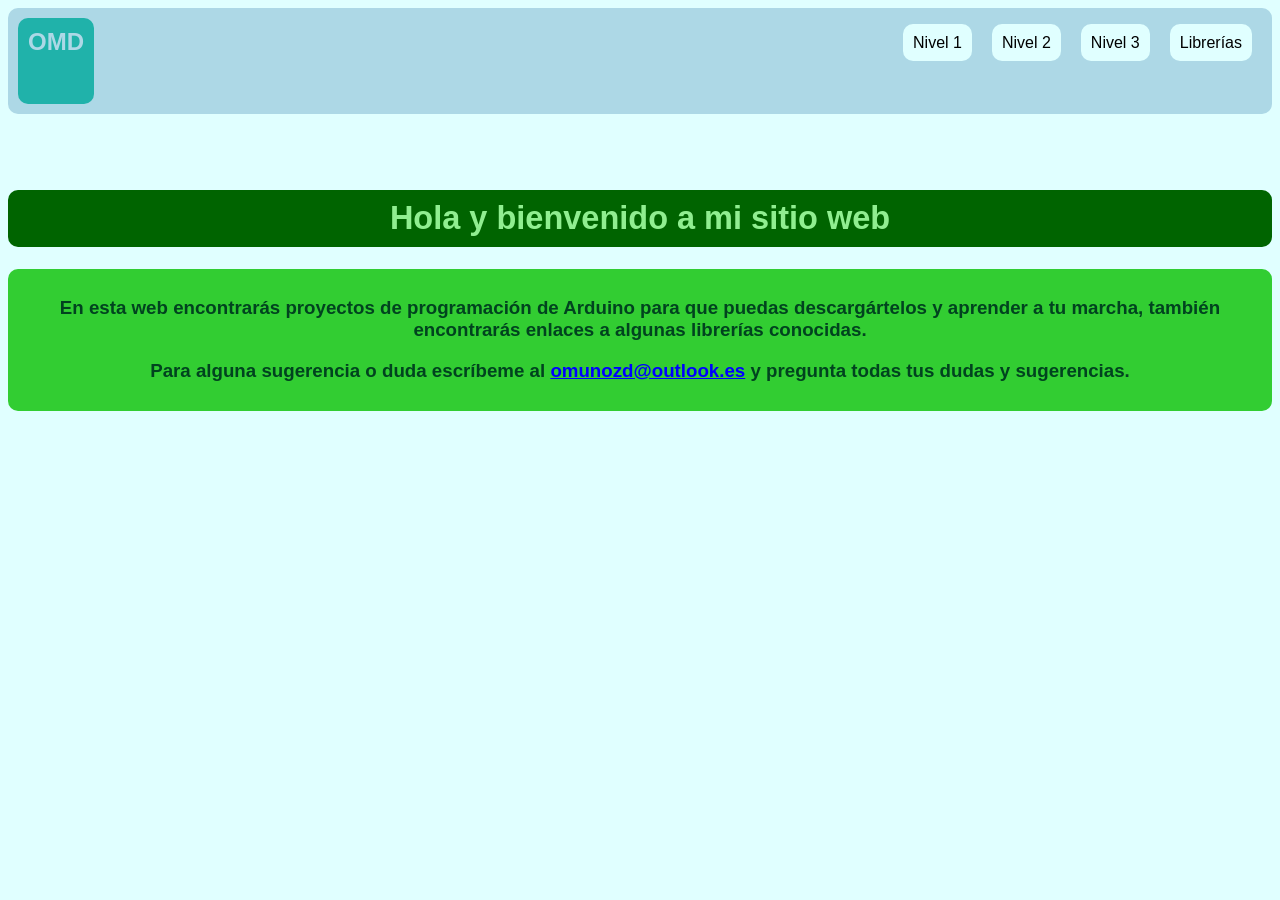
<file: index.html>
<!DOCTYPE html>
<html lang="en">
<head>
    <meta charset="UTF-8">
    <meta name="viewport" content="width=device-width, initial-scale=1.0">
    <title>Home</title>
    <link rel="stylesheet" href="main.css">
</head>
<body>
    <div id="tareas"></div>

    <br><br><br>
    <h1 class="titulo">Hola y bienvenido a mi sitio web</h1>
    <div class="descripcion">
        <h3>En esta web encontrarás proyectos de programación de Arduino para que puedas descargártelos y aprender a tu marcha, también encontrarás enlaces a algunas librerías conocidas.</h3>
        <h3>Para alguna sugerencia o duda escríbeme al <a class="correo" href="mailto:omunozd@outlook.es">omunozd@outlook.es</a> y pregunta todas tus dudas y sugerencias.</h3>
    </div>


    <script>
        
  const div = document.getElementById("tareas");

  fetch("barra.html")
    .then(response => response.text())
    .then(data => {
        div.innerHTML = data;
    })
    .catch(error => console.log("Error cargando barra:", error));
    </script>
</body>
</html>
</file>
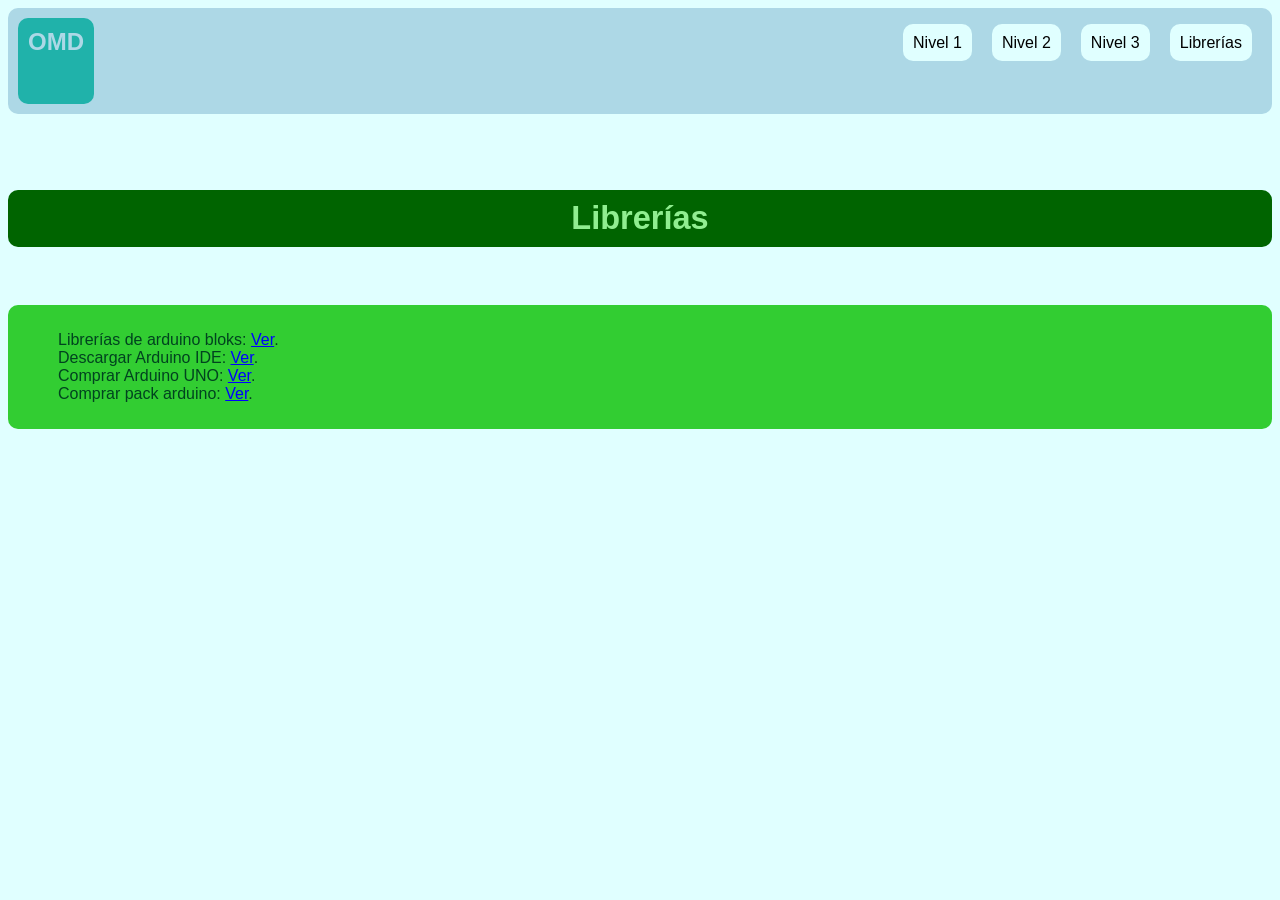
<file: librerias.html>
<!DOCTYPE html>
<html lang="en">
<head>
    <meta charset="UTF-8">
    <meta name="viewport" content="width=device-width, initial-scale=1.0">
    <title>librerías</title>
    <link rel="stylesheet" href="main.css">
</head>
<body>
    <div id="tareas"></div>
    
    <br><br><br>
    <h1 class="titulo">Librerías</h1>
    <br><br>
    <div class="librerias">
        <ul>
            <li>Librerías de arduino bloks: <a href="https://www.steamakersblocks.com/web/help/libraries" target="_blank">Ver</a>.</li>
            <li>Descargar Arduino IDE: <a href="https://www.arduino.cc/en/software/#ide" target="_blank">Ver</a>.</li>
            <li>Comprar Arduino UNO: <a href="https://store.arduino.cc/products/arduino-uno-rev3-smd?queryID=undefined" target="_blank">Ver</a>.</li>
            <li>Comprar pack arduino: <a href="https://store.arduino.cc/products/arduino-student-kit?queryID=a70bf08ed0a25f2b449efd1b36f32847" target="_blank">Ver</a>.</li>
        </ul>
    </div>

    <script>
        
        const div = document.getElementById("tareas");
      
        fetch("barra.html")
          .then(response => response.text())
          .then(data => {
              div.innerHTML = data;
          })
          .catch(error => console.log("Error cargando barra:", error));
          </script>
</body>
</html>
</file>
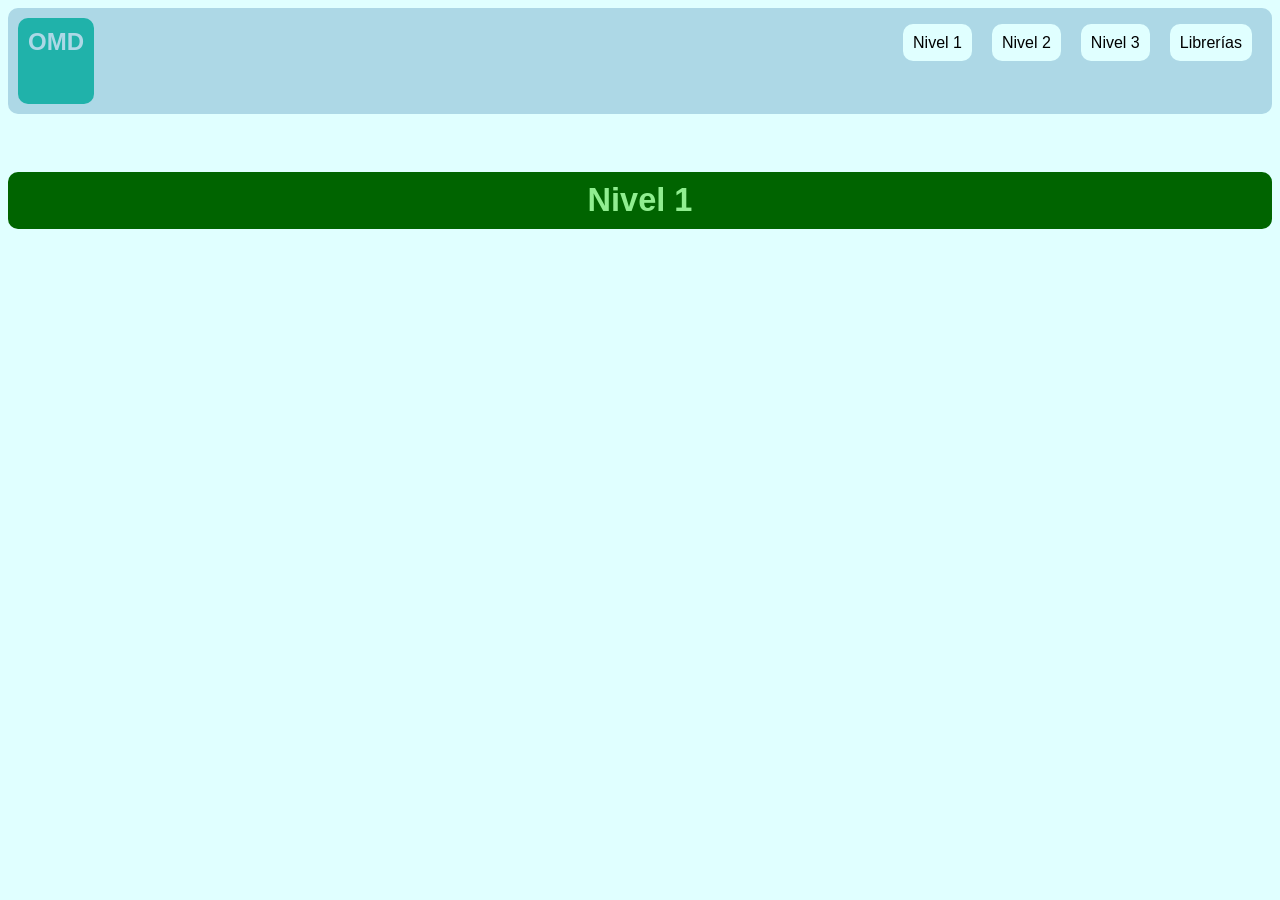
<file: nivel1.html>
<!DOCTYPE html>
<html lang="en">
<head>
    <meta charset="UTF-8">
    <meta name="viewport" content="width=device-width, initial-scale=1.0">
    <title>Nivel1</title>
    <link rel="stylesheet" href="main.css">
</head>
<body>
    <div id="tareas"></div>
    <br><br>
    <h1 class="titulo">Nivel 1</h1>
    <br><br>

    <script>
        
  const div = document.getElementById("tareas");

  fetch("barra.html")
    .then(response => response.text())
    .then(data => {
        div.innerHTML = data;
    })
    .catch(error => console.log("Error cargando barra:", error));
    </script>
</body>
</html>
</file>
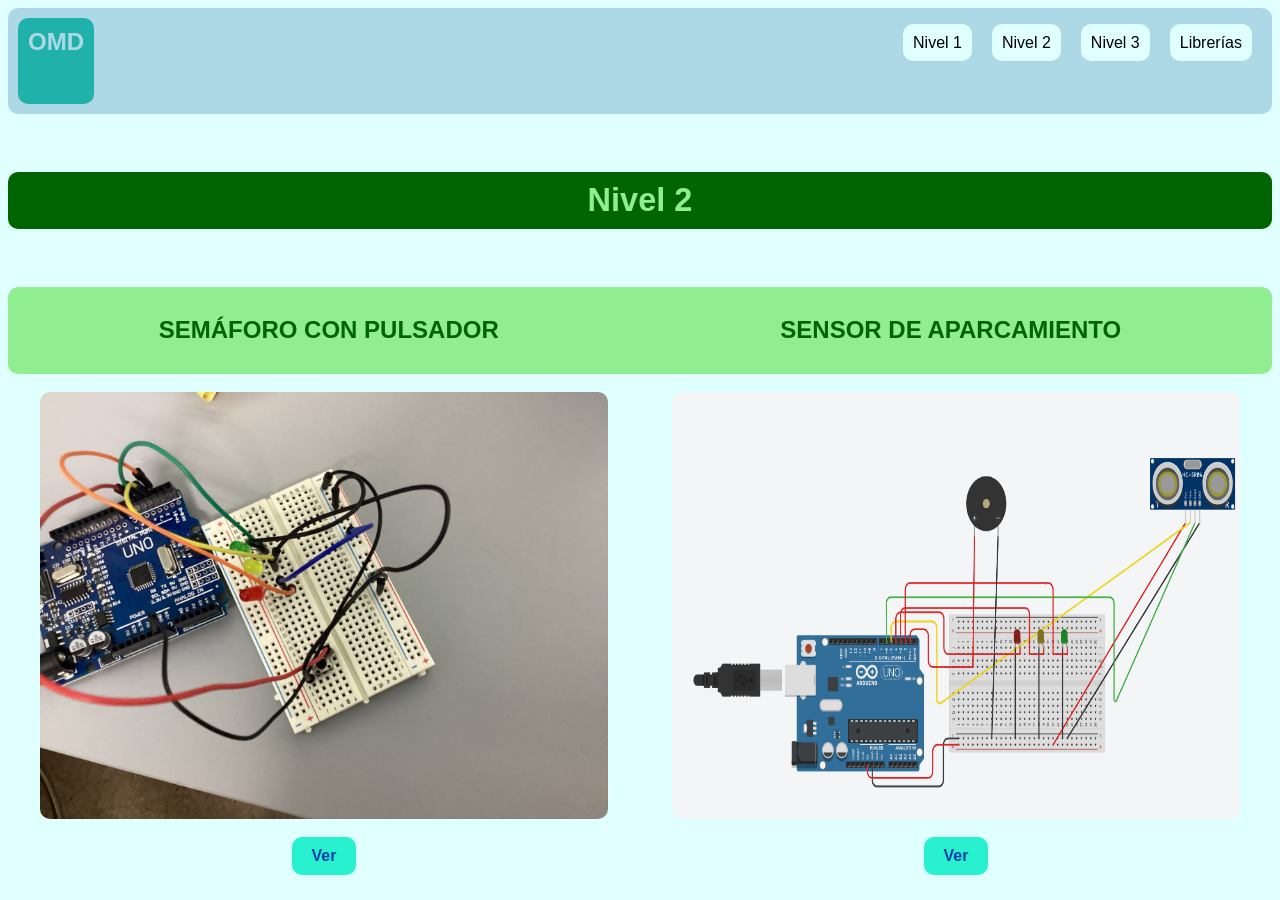
<file: nivel2.html>
<!DOCTYPE html>
<html lang="en">
<head>
    <meta charset="UTF-8">
    <meta name="viewport" content="width=device-width, initial-scale=1.0">
    <title>Nivel2</title>
    <link rel="stylesheet" href="main.css">
</head>
<body>
    <div id="tareas"></div>
    <br><br>
    <h1 class="titulo">Nivel 2</h1>
    <br><br>
    <div>
        <div class="titulo2">
        <h2>SEMÁFORO CON PULSADOR</h2>
        <h2>SENSOR DE APARCAMIENTO</h2>
        </div>
        <br>

        <div class="fotos">
            <img src="Fotos/Semaforo.jpeg" alt="" width="45%">
            <img src="Fotos/Sen_Park.png" alt="" width="45%">
        </div>
        <br>

        <div class="boton">
            <a href="semaforo_but.html">Ver</a>
            <a href="sen_park.html">Ver</a>
        </div>
    </div>
    
    
    <script>
        
  const div = document.getElementById("tareas");

  fetch("barra.html")
    .then(response => response.text())
    .then(data => {
        div.innerHTML = data;
    })
    .catch(error => console.log("Error cargando barra:", error));
    </script>
</body>
</html>
</file>
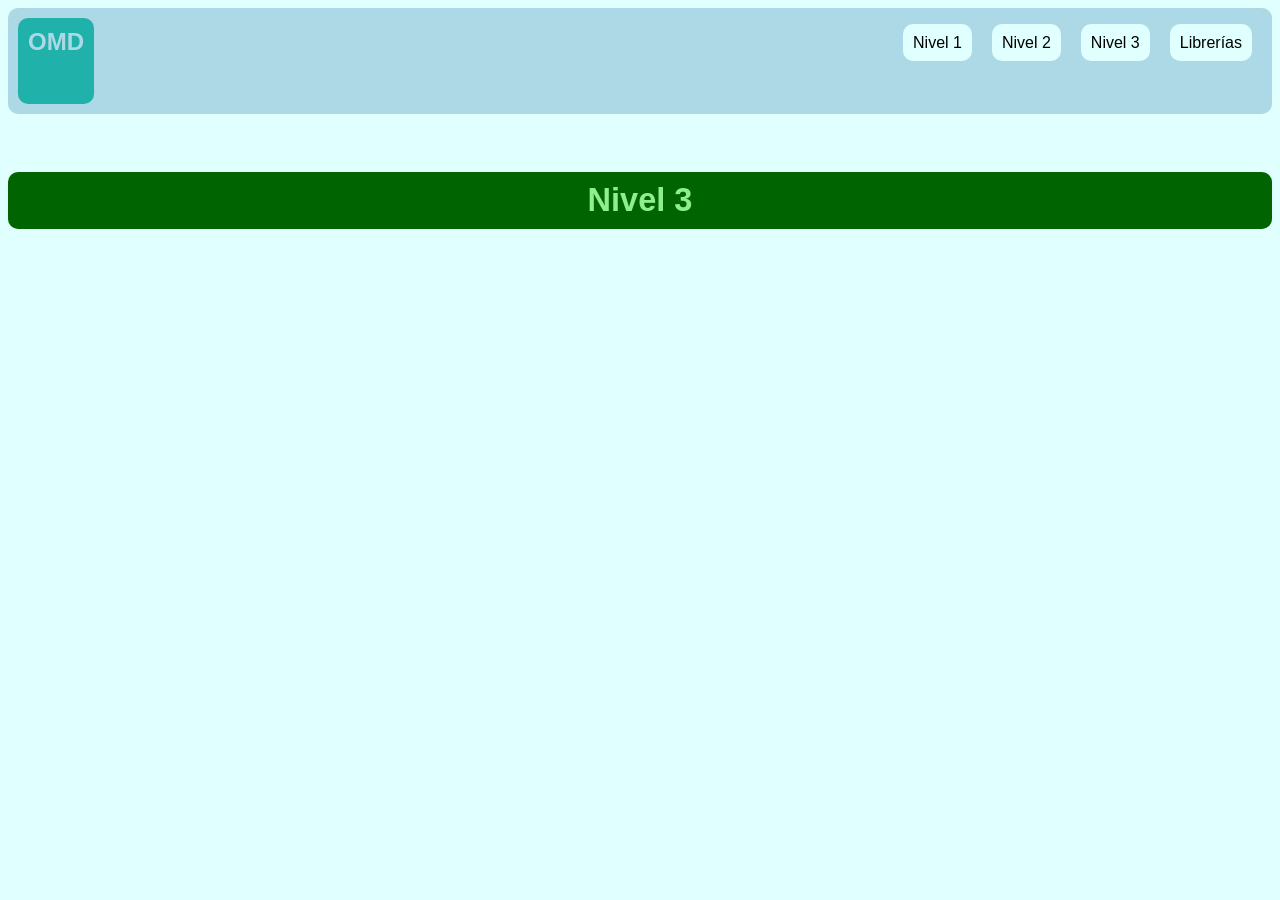
<file: nivel3.html>
<!DOCTYPE html>
<html lang="en">
<head>
    <meta charset="UTF-8">
    <meta name="viewport" content="width=device-width, initial-scale=1.0">
    <title>Nivel3</title>
    <link rel="stylesheet" href="main.css">
</head>
<body>
    <div id="tareas"></div>
    <br><br>
    <h1 class="titulo">Nivel 3</h1>
    <br><br>
    
    <script>
        
  const div = document.getElementById("tareas");

  fetch("barra.html")
    .then(response => response.text())
    .then(data => {
        div.innerHTML = data;
    })
    .catch(error => console.log("Error cargando barra:", error));
    </script>
</body>
</html>
</file>
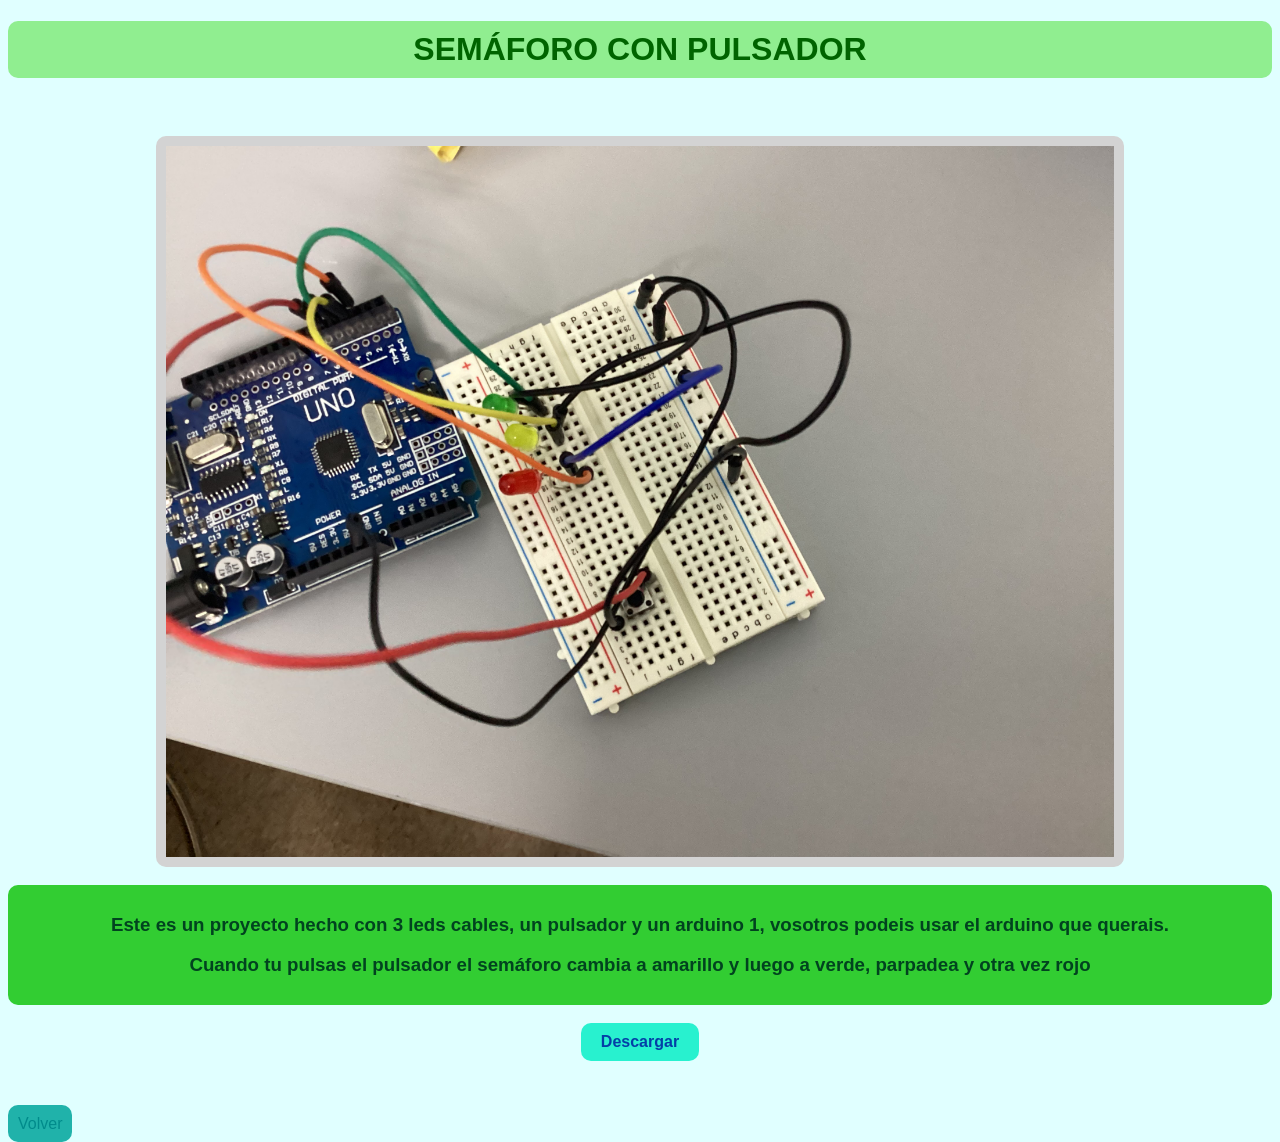
<file: semaforo_but.html>
<!DOCTYPE html>
<html lang="en">
<head>
    <meta charset="UTF-8">
    <meta name="viewport" content="width=device-width, initial-scale=1.0">
    <title>Semáforo con botón</title>
    <link rel="stylesheet" href="main.css">
</head>
<body>
    <h1 class="titulo2">SEMÁFORO CON PULSADOR</h1>
    <br><br>
    <div class="imag">
        <img src="Fotos/Semaforo.jpeg" alt="" width="75%">
    </div>
    <br>
    <div class="descripcion">
        <h3>Este es un proyecto hecho con 3 leds cables, un pulsador y un arduino 1, vosotros podeis usar el arduino que querais.</h3>
        <h3>Cuando tu pulsas el pulsador el semáforo cambia a amarillo y luego a verde, parpadea y otra vez rojo</h3>
    </div>
    <br>
    <div class="descargar">
        <a href="Nivel2/semaforo_con_boton.zip" download="semaforo_con_boton.zip">Descargar</a>
    </div>
    <br><br><br>
    <a class="volver" href="nivel2.html">Volver</a>
    <br>
</body>
</html>
</file>
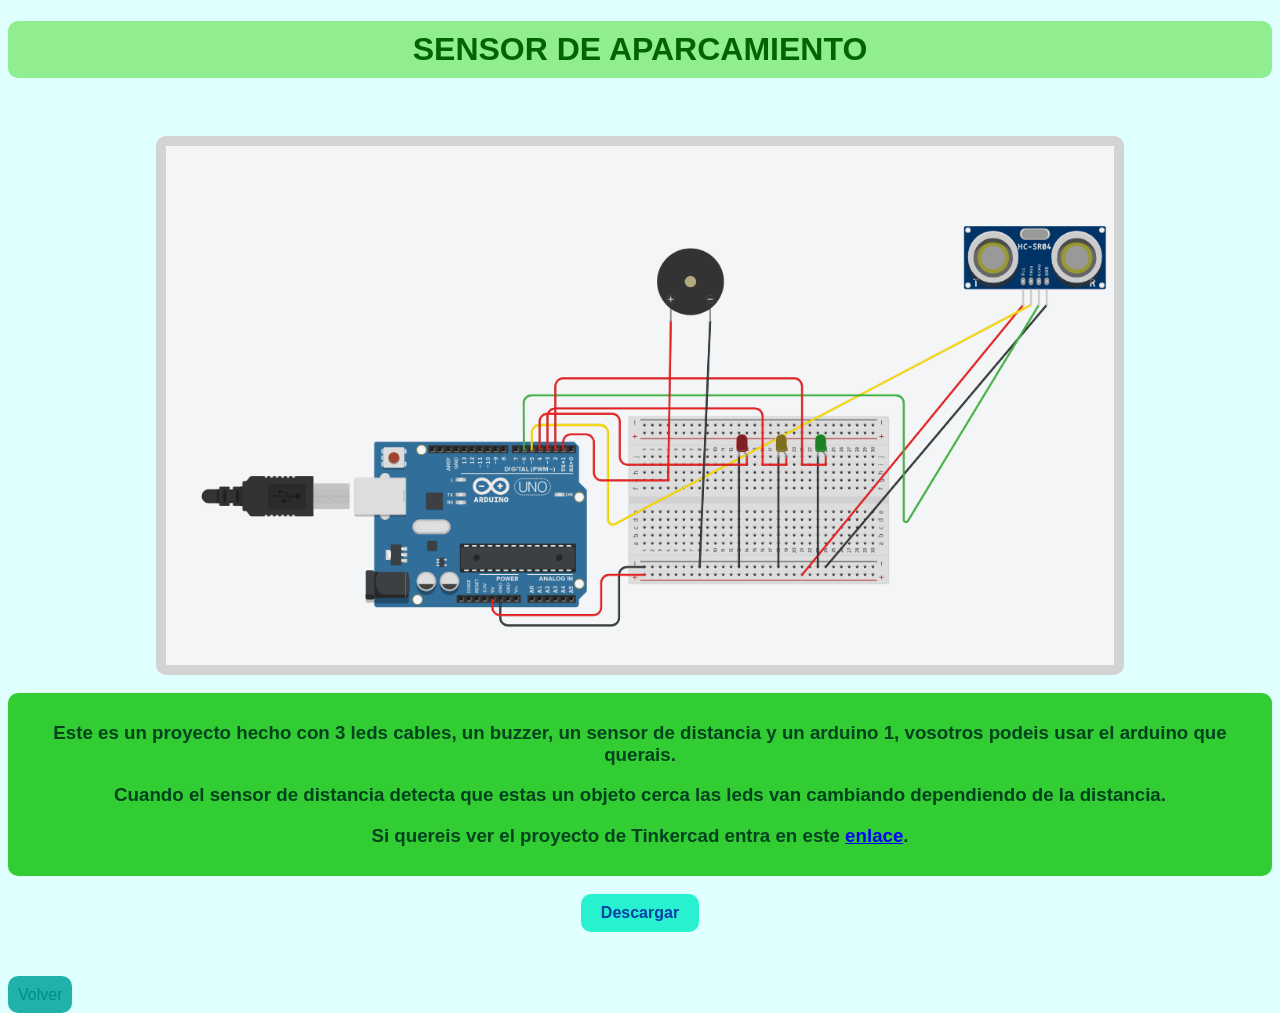
<file: sen_park.html>
<!DOCTYPE html>
<html lang="en">
<head>
    <meta charset="UTF-8">
    <meta name="viewport" content="width=device-width, initial-scale=1.0">
    <title>Sensor de aparcamiento</title>
    <link rel="stylesheet" href="main.css">
</head>
<body>
    <h1 class="titulo2">SENSOR DE APARCAMIENTO</h1>
    <br><br>
    <div class="imag">
        <img src="Fotos/Sen_Park.png" alt="" width="75%">
    </div>
    <br>
    <div class="descripcion">
        <h3>Este es un proyecto hecho con 3 leds cables, un buzzer, un sensor de distancia y un arduino 1, vosotros podeis usar el arduino que querais.</h3>
        <h3>Cuando el sensor de distancia detecta que estas un objeto cerca las leds van cambiando dependiendo de la distancia.</h3>
        <h3>Si quereis ver el proyecto de Tinkercad entra en este <a href="https://www.tinkercad.com/things/gF7cPC2ZKxQ-sensor-de-aparcamiento" target="_blank">enlace</a>.</h3>
    </div>
    <br>
    <div class="descargar">
        <a href="Nivel2/Sen_Park.zip" download="Sen_Park.zip">Descargar</a>
    </div>
    <br><br><br>
    <a class="volver" href="nivel2.html">Volver</a>
    <br>
</body>
</html>
</file>
<file: main.css>
*{
    text-decoration: none;
    list-style: none;
    font-family: 'Lucida Sans', 'Lucida Sans Regular', 'Lucida Grande', 'Lucida Sans Unicode', Geneva, Verdana, sans-serif;
}

.barra{
    background-color: lightblue;
    padding: 10px;
    border-radius: 10px;
    display: flex;
} 

.lista{
    display: flex;
  flex-wrap: wrap;
  padding: 0;
}

.barra2{
    background-color: lightcyan;
    color: black;
    flex: 1 1 200px;
    margin: 10px;
    padding: 10px;
    border-radius: 10px;
}

.logo{
    text-align: center;
    background-color: lightseagreen;
    font-weight: bold;
    font-size: 24px;
    color: lightblue;
    margin-right: auto;
    gap: 20px;
    justify-content: center;
    border-radius: 10px;
    padding: 10px;
}

body{
    background-color: lightcyan;
}

.titulo{
    text-align: center;
    padding: 10px;
    background-color: darkgreen;
    color: lightgreen;
    border-radius: 10px;
    font-size: 32.5px;
}

.descripcion{
    text-align: center;
    padding: 10px;
    background-color: limegreen;
    color: rgb(1, 67, 31);
    border-radius: 10px;
}

.titulo2{
    display: flex;
    justify-content: space-around;
    padding: 10px;
    background-color: lightgreen;
    color: darkgreen;
    border-radius: 10px;
}

.boton{
    display: flex;
    justify-content: space-around;
}

.boton a{
    background-color: rgb(40, 241, 207);
    color: rgb(4, 63, 167);
    padding: 10px 20px;
    border-radius: 10px;
    font-weight: bold;
    transition: background-color 0.3s ease;
}

.fotos{
    display: flex;
    justify-content: space-around;
}

.fotos img{
    border-radius: 10px;
}

.imag{
   display: flex;
   justify-content: center;
}

.imag img{
    padding: 10px;
    border-radius: 10px;
    background-color: lightgrey;
}

.descargar{
    display: flex;
    justify-content: center;
}

.descargar a{ 
background-color:rgb(40, 241, 207);
color: rgb(4, 63, 167);
padding: 10px 20px;
border-radius: 10px;
font-weight: bold;
transition: background-color 0.3s ease;
}

.volver{
    padding: 10px;
    border-radius: 10px;
    background-color: lightseagreen;
    color: darkcyan;
}

.correo{
    text-decoration: underline;
    color: blue;
    background-color: transparent;
}


.librerias ul li a{
    color: blue;
    text-decoration: underline;
}

.librerias{
    text-align: left;
    padding: 10px;
    border-radius: 10px;
    background-color: limegreen;
    color: rgb(1, 67, 31);
    list-style: decimal;
}

.descripcion a{
    background-color: transparent;
    color: blue;
    text-decoration: underline;
}
</file>
